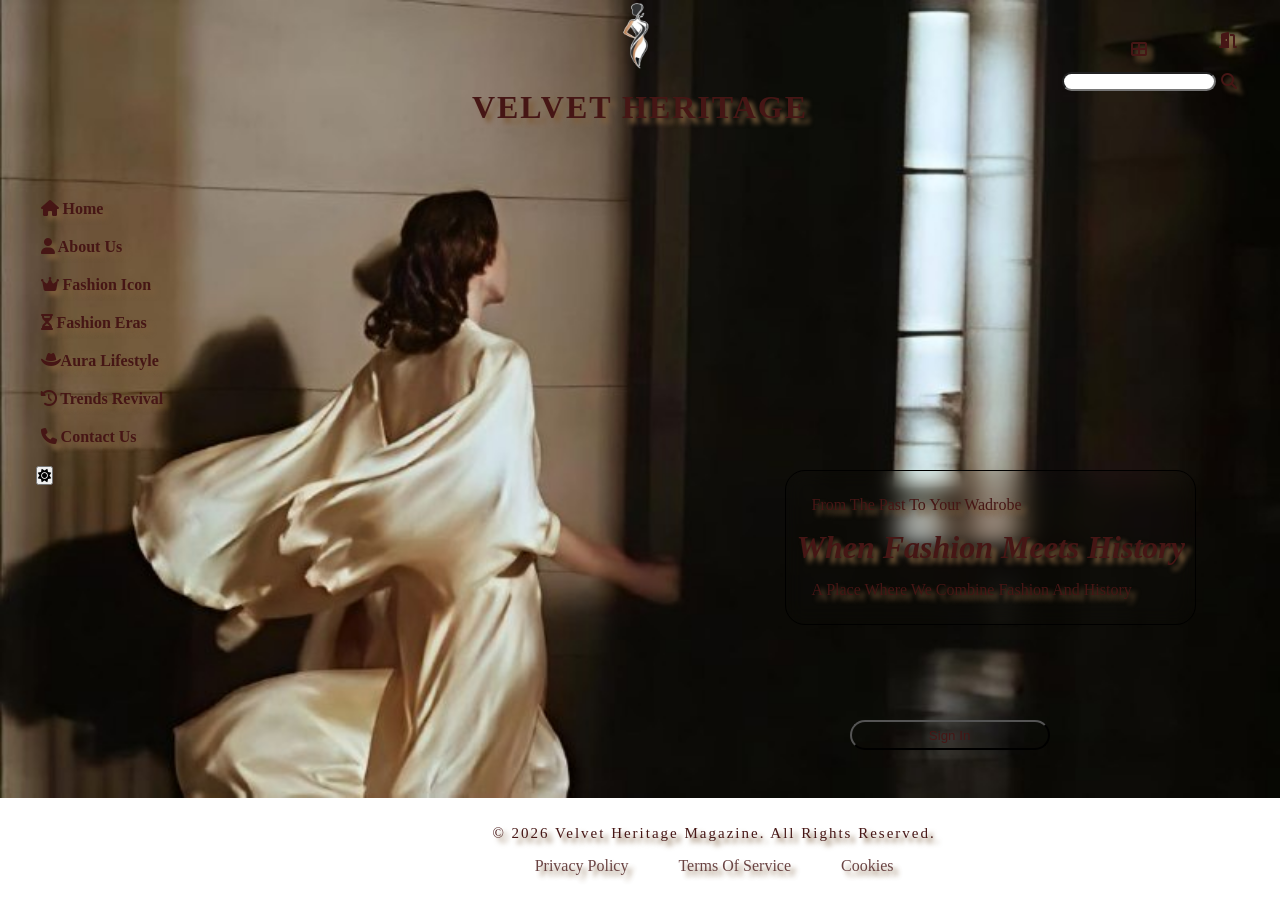
<file: velvet/velvet/home/index.html>
<!DOCTYPE html>
<html lang="en">

<head>
    <meta charset="UTF-8">
    <meta name="viewport" content="width=device-width, initial-scale=1.0">
    <title>VELVET HERITAGE</title>
    <link rel="stylesheet" href="index.css">
    <link rel="preconnect" href="https://fonts.googleapis.com">
    <link rel="preconnect" href="https://fonts.googleapis.com">
    <link rel="preconnect" href="https://fonts.gstatic.com" crossorigin>
    <link href="https://fonts.googleapis.com/css2?family=Playfair+Display:ital,wght@1,400..900&display=swap"
        rel="stylesheet">
    <link rel="stylesheet" href="https://cdnjs.cloudflare.com/ajax/libs/font-awesome/6.5.0/css/all.min.css">
</head>

<body class="dark">
    <header><img src="../ABOUT US/images/vin 2.png" width="100px" >
        <h1>VELVET HERITAGE</h1>
    </header>
        <nav >
            <ul class="ul" id="ul">
                <li><a href="../home/index.html"><i class="fa-solid fa-house"></i> Home</a></li>
                <li><a href="../ABOUT US/about us.html"><i class="fa-solid fa-user"></i> About Us</a></li>
                <li><a href="../fashionicon/fashion-icon.html"><i class="fa-solid fa-crown"></i> Fashion Icon</a></li>
                <li><a href="../fashionera/fashoin-era.html"><i class="fa-solid fa-hourglass-half"></i> Fashion Eras</a></li>
                <li><a href="../aura/auralifestyle.html"><i class="fa-solid fa-hat-cowboy"></i>Aura Lifestyle</a></li>
                <li><a href="../trend/trend-revival.html"><i class="fa-solid fa-clock-rotate-left"></i> Trends Revival</a></li>
                <li><a href="../contact/contact-us.html"><i class="fa-solid fa-phone"></i> Contact Us</a></li>
                <li> <button id="theme-switch" ><i class="fa-solid fa-sun"></i></button></li>
            </ul>
        </nav>


        <div onclick="layout()" id="layout"><i class="fa-solid fa-table-cells-large"></i></div>
        <div onclick="layout1()" id="layout1" class="mod"><i class="fa-solid fa-table-cells-large"></i></div>
   

    <div class="logout" onclick="logout()" title="log out">
        <a href="../SIGN IN/sign-in.html"><i class="fa-solid fa-door-open"></i></a>
    </div>
    <div id="mess" class="hidden">you are now logged out </div>
     <div id="s"><i class="fa-solid fa-search" id="icon"></i></div>
     <div id="sr"><input type="text" class="in" id="searchInput"></div>
     <div id="bigr"><div id="results"></div></div>

    <main>
        <p>from the past to your wadrobe</p>
        <h1 id="h1">when fashion meets history</h1>
        <p>a place where we combine fashion and history</p>
    </main>
    <button type="submit" id="bt"><a href="../SIGN IN/sign-in.html" target="_self">sign in</a></button>
    <footer>
    <div class="cpy">
       <p>&copy;  2026 Velvet Heritage Magazine. All Rights Reserved.</p> 
    </div>
    <div class="cookies">
        <ul class="foot">
            <li><a href="#"> Privacy Policy</a></li>
            <li><a href="#">Terms of Service</a></li>
            <li><a href="#">Cookies</a></li>
        </ul>
    </div>
</footer>
            <script src="../home/home.js"></script> 
     <script src="../fashionicon/theme.js"></script>
    
</body>
</html>
</file>
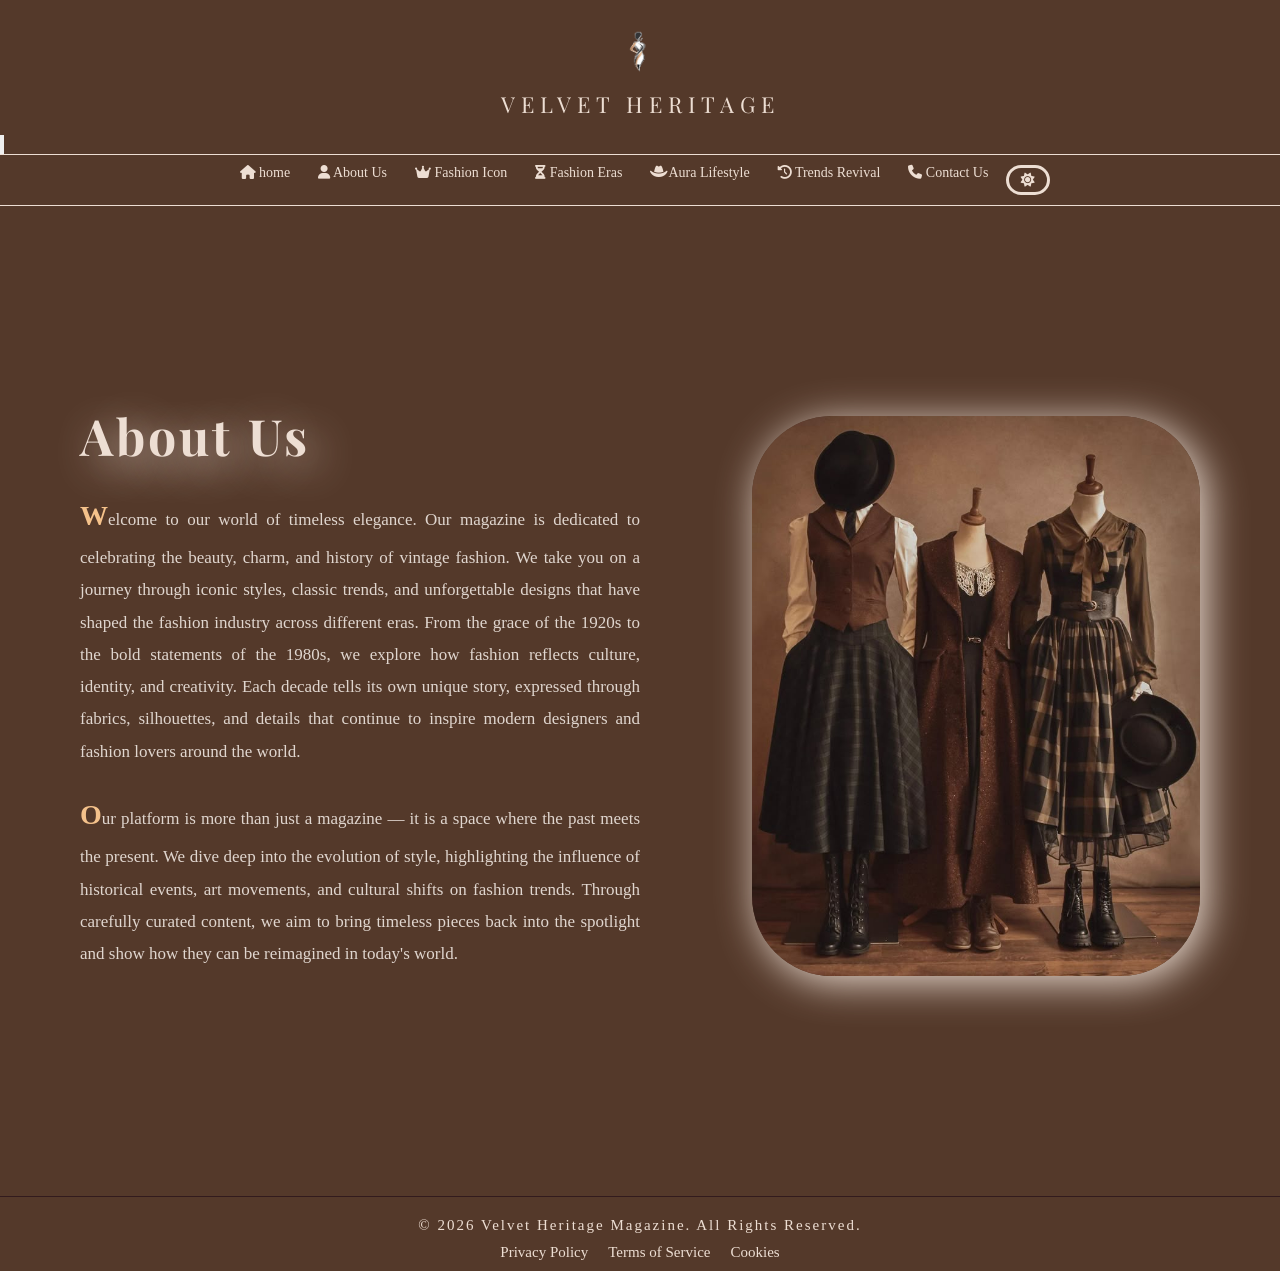
<file: velvet/velvet/ABOUT US/about us.html>
<!DOCTYPE html>
<html lang="en">
<head>
  <meta charset="UTF-8">
  <meta name="viewport" content="width=device-width, initial-scale=1.0">
  <title>VELVET HERITAGE</title>

  <link rel="preconnect" href="https://fonts.googleapis.com">
  <link rel="preconnect" href="https://fonts.gstatic.com" crossorigin>
  <link href="https://fonts.googleapis.com/css2?family=Playfair+Display:ital,wght@0,400;0,700;1,400;1,700&display=swap" rel="stylesheet">
  <link rel="stylesheet" href="https://cdnjs.cloudflare.com/ajax/libs/font-awesome/6.5.0/css/all.min.css">

  
  <link rel="stylesheet" href="about-us.css">
</head>

<body>

<div class="logo-box">

  <header>
    <img class="logo" src="images/vin 2.png" alt="Velvet Heritage Logo">
    <h1>Velvet Heritage</h1>
  </header>

  <button id="theme-toggle" class="theme-btn hidden-theme" aria-label="Toggle Theme">
    <svg viewBox="0 0 24 24" fill="none" xmlns="http://www.w3.org/2000/svg">
      <path d="M12 15C13.6569 15 15 13.6569 15 12C15 10.3431 13.6569 9 12 9C10.3431 9 9 10.3431 9 12C9 13.6569 10.3431 15 12 15Z" stroke="currentColor" stroke-width="2" stroke-linecap="round" stroke-linejoin="round"/>
      <path d="M19.4 15a1.65 1.65 0 0 0 .33 1.82l.06.06a2 2 0 0 1 0 2.83 2 2 0 0 1-2.83 0l-.06-.06a1.65 1.65 0 0 0-1.82-.33 1.65 1.65 0 0 0-1 1.51V21a2 2 0 0 1-2 2 2 2 0 0 1-2-2v-.09A1.65 1.65 0 0 0 9 19.4a1.65 1.65 0 0 0-1.82.33l-.06.06a2 2 0 0 1-2.83 0 2 2 0 0 1 0-2.83l.06-.06a1.65 1.65 0 0 0 .33-1.82 1.65 1.65 0 0 0-1.51-1H3a2 2 0 0 1-2-2 2 2 0 0 1 2-2h.09A1.65 1.65 0 0 0 4.6 9a1.65 1.65 0 0 0-.33-1.82l-.06-.06a2 2 0 0 1 0-2.83 2 2 0 0 1 2.83 0l.06.06a1.65 1.65 0 0 0 1.82.33H9a1.65 1.65 0 0 0 1-1.51V3a2 2 0 0 1 2-2 2 2 0 0 1 2 2v.09a1.65 1.65 0 0 0 1 1.51 1.65 1.65 0 0 0 1.82-.33l.06-.06a2 2 0 0 1 2.83 0 2 2 0 0 1 0 2.83l-.06.06a1.65 1.65 0 0 0-.33 1.82V9a1.65 1.65 0 0 0 1.51 1H21a2 2 0 0 1 2 2 2 2 0 0 1-2 2h-.09a1.65 1.65 0 0 0-1.51 1Z" stroke="currentColor" stroke-width="2" stroke-linecap="round" stroke-linejoin="round"/>
    </svg>
  </button>

  <nav>
    <ul class="headerul">
      <li><a href="index.html"><i class="fa-solid fa-house"></i> home</a></li>
                <li><a href="../ABOUT US/about us.html"><i class="fa-solid fa-user"></i> About Us</a></li>
                <li><a href="../fashionicon/fashion-icon.html"><i class="fa-solid fa-crown"></i> Fashion Icon</a></li>
                <li><a href="../fashionera/fashoin-era.html"><i class="fa-solid fa-hourglass-half"></i> Fashion Eras</a></li>
                <li><a href="../aura/auralifestyle.html"><i class="fa-solid fa-hat-cowboy"></i>Aura Lifestyle</a></li>
                <li><a href="../trend/trend-revival.html"><i class="fa-solid fa-clock-rotate-left"></i> Trends Revival</a></li>
                <li><a href="../contact/contact-us.html"><i class="fa-solid fa-phone"></i> Contact Us</a></li>
                <li> <button id="theme-switch" ><i class="fa-solid fa-sun"></i></button></li>
    </ul>
  </nav>

</div>

<section class="about">
  <div class="text">
    <h1>About Us</h1>

    <p class="para">
      Welcome to our world of timeless elegance. Our magazine is dedicated to celebrating the beauty, charm, and history of vintage fashion. We take you on a journey through iconic styles, classic trends, and unforgettable designs that have shaped the fashion industry across different eras. From the grace of the 1920s to the bold statements of the 1980s, we explore how fashion reflects culture, identity, and creativity. Each decade tells its own unique story, expressed through fabrics, silhouettes, and details that continue to inspire modern designers and fashion lovers around the world.
    </p>

    <p class="para">
      Our platform is more than just a magazine — it is a space where the past meets the present. We dive deep into the evolution of style, highlighting the influence of historical events, art movements, and cultural shifts on fashion trends. Through carefully curated content, we aim to bring timeless pieces back into the spotlight and show how they can be reimagined in today's world.
    </p>
  </div>

  <div class="image">
    <img src="../ABOUT US/images/vintage.jpg" alt="Vintage Fashion Display">
  </div>
</section>

<footer class="cpy">
  © 2026 Velvet Heritage Magazine. All Rights Reserved.
</footer>

<footer class="cookies">
  <ul class="foot">
    <li><a href="#">Privacy Policy</a></li>
    <li><a href="#">Terms of Service</a></li>
    <li><a href="#">Cookies</a></li>
  </ul>
</footer>


<script src="../fashionicon/theme.js"></script>

</body>
</html>
</file>
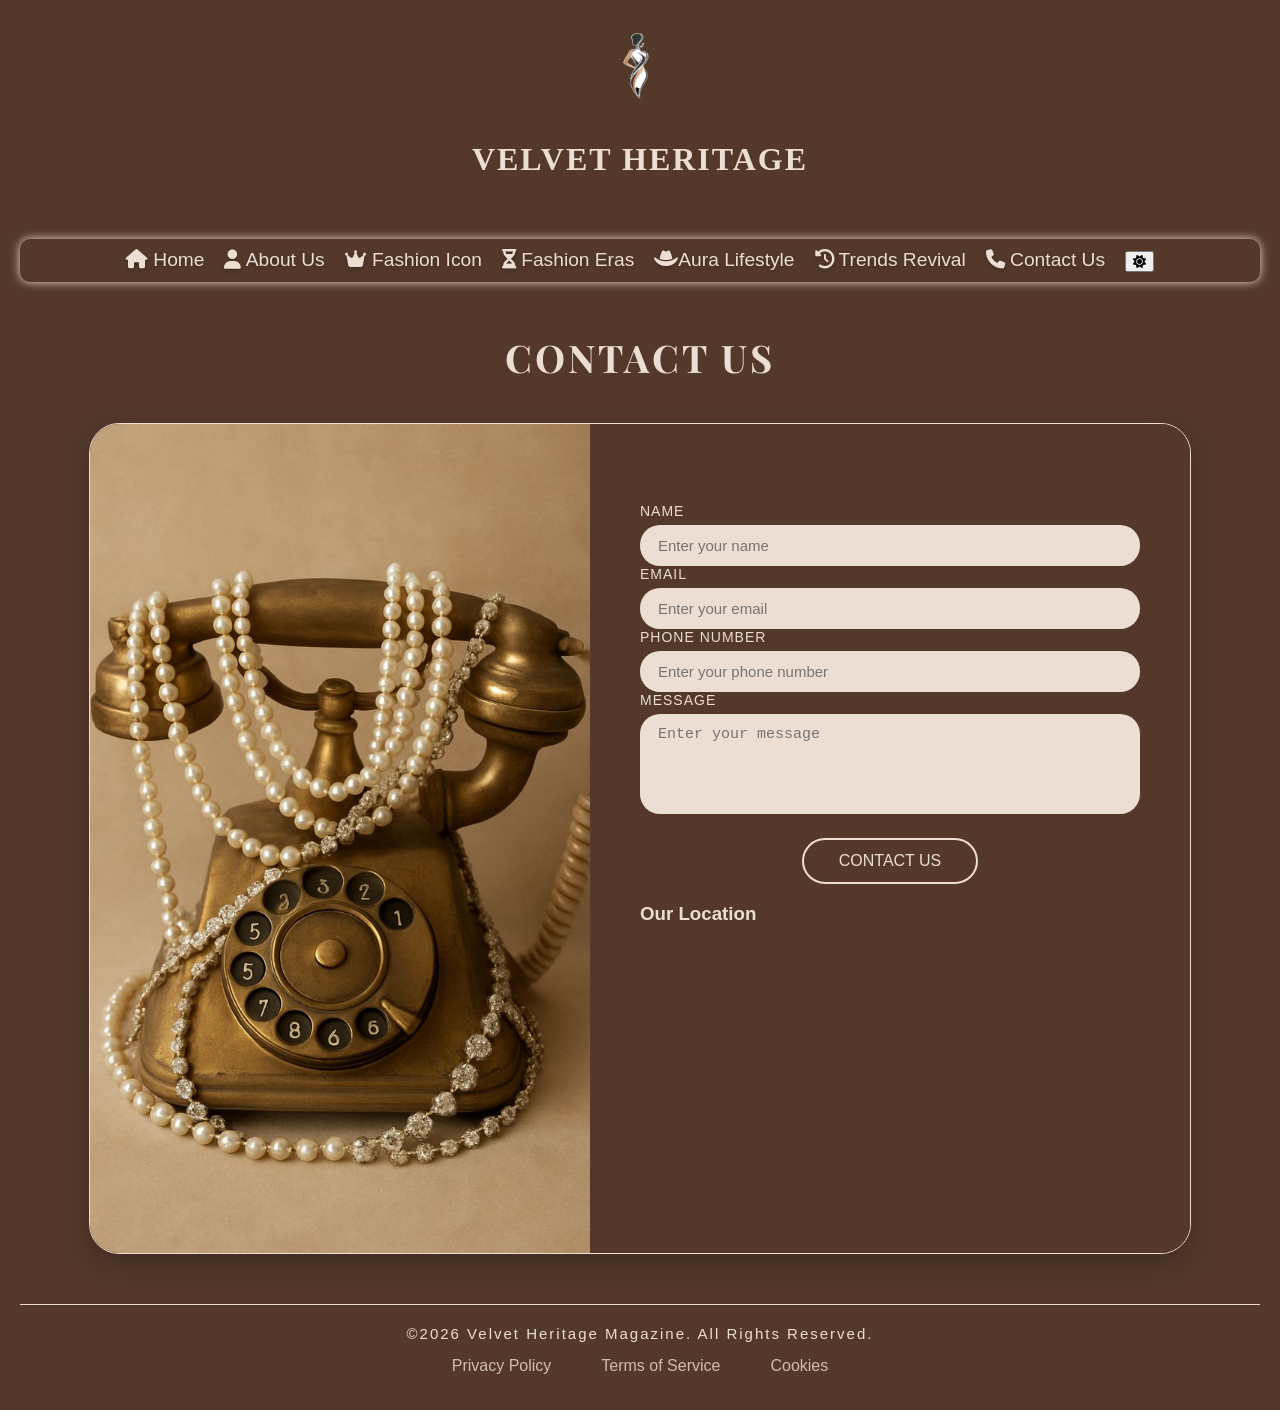
<file: velvet/velvet/contact/contact-us.html>
<!DOCTYPE html>
<html lang="en">
<head>
    <meta charset="UTF-8">
    <meta name="viewport" content="width=device-width, initial-scale=1.0">
    <title>VELVET HERITAGE</title>
    <link rel="preconnect" href="https://fonts.googleapis.com">
    <link rel="preconnect" href="https://fonts.gstatic.com" crossorigin>
    <link href="https://fonts.googleapis.com/css2?family=Playfair+Display:ital,wght@1,400..900&display=swap" rel="stylesheet">
    <link rel="stylesheet" href="https://cdnjs.cloudflare.com/ajax/libs/font-awesome/6.5.0/css/all.min.css">
    <link rel="stylesheet" href="../contact/style.css">
</head>
<body> 
    <button id="theme-toggle" class="theme-btn hidden-theme" aria-label="Toggle Theme">
        <svg viewBox="0 0 24 24" fill="none" xmlns="http://www.w3.org/2000/svg">
           <path d="M12 15C13.6569 15 15 13.6569 15 12C15 10.3431 13.6569 9 12 9C10.3431 9 9 10.3431 9 12C9 13.6569 10.3431 15 12 15Z" stroke="currentColor" stroke-width="2" stroke-linecap="round" stroke-linejoin="round"/>
           <path d="M19.4 15a1.65 1.65 0 0 0 .33 1.82l.06.06a2 2 0 0 1 0 2.83 2 2 0 0 1-2.83 0l-.06-.06a1.65 1.65 0 0 0-1.82-.33 1.65 1.65 0 0 0-1 1.51V21a2 2 0 0 1-2 2 2 2 0 0 1-2-2v-.09A1.65 1.65 0 0 0 9 19.4a1.65 1.65 0 0 0-1.82.33l-.06.06a2 2 0 0 1-2.83 0 2 2 0 0 1 0-2.83l.06-.06a1.65 1.65 0 0 0 .33-1.82 1.65 1.65 0 0 0-1.51-1H3a2 2 0 0 1-2-2 2 2 0 0 1 2-2h.09A1.65 1.65 0 0 0 4.6 9a1.65 1.65 0 0 0-.33-1.82l-.06-.06a2 2 0 0 1 0-2.83 2 2 0 0 1 2.83 0l.06.06a1.65 1.65 0 0 0 1.82.33H9a1.65 1.65 0 0 0 1-1.51V3a2 2 0 0 1 2-2 2 2 0 0 1 2 2v.09a1.65 1.65 0 0 0 1 1.51 1.65 1.65 0 0 0 1.82-.33l.06-.06a2 2 0 0 1 2.83 0 2 2 0 0 1 0 2.83l-.06.06a1.65 1.65 0 0 0-.33 1.82V9a1.65 1.65 0 0 0 1.51 1H21a2 2 0 0 1 2 2 2 2 0 0 1-2 2h-.09a1.65 1.65 0 0 0-1.51 1Z" stroke="currentColor" stroke-width="2" stroke-linecap="round" stroke-linejoin="round"/> 
        </svg>
    </button>

    <div class="logo-box">
        <header>
            <img src="../ABOUT US/images/vin 2.png" width="100px" alt="">
            <h1>VELVET HERITAGE</h1>
        </header> 

        <nav class="head">
            <ul>
                <li><a href="index.html"><i class="fa-solid fa-house"></i> Home</a></li>
                <li><a href="../ABOUT US/about us.html"><i class="fa-solid fa-user"></i> About Us</a></li>
                <li><a href="../fashionicon/fashion-icon.html"><i class="fa-solid fa-crown"></i> Fashion Icon</a></li>
                <li><a href="../fashionera/fashoin-era.html"><i class="fa-solid fa-hourglass-half"></i> Fashion Eras</a></li>
                <li><a href="../aura/auralifestyle.html"><i class="fa-solid fa-hat-cowboy"></i>Aura Lifestyle</a></li>
                <li><a href="../trend/trend-revival.html"><i class="fa-solid fa-clock-rotate-left"></i> Trends Revival</a></li>
                <li><a href="../contact/contact-us.html"><i class="fa-solid fa-phone"></i> Contact Us</a></li>
                <li> <button id="theme-switch" ><i class="fa-solid fa-sun"></i></button></li>
            </ul>
        </nav>

    </div>

    <main>
        <h1 class="contact-title">Contact Us</h1>
        <div class="contact-container">
            <div class="contact-image"> 
                <img src="../contact/phone2.jpg" alt="phone">
            </div> 
            <div class="contact-form">
                <form class="form-section">
                  <div id="msg"style="text-align:center; margin-bottom:15px; font-weight:bold; font-size:16px; min-height:24px;"></div>
                    <div>
                        <label for="name">Name</label>
                        <input type="text" id="name" name="Name" placeholder="Enter your name"                
                    </div>
                    <div>
                        <label for="email">Email</label>
                        <input type="email" id="email" name="Email" placeholder="Enter your email">
                    </div>
                    <div>
                        <label for="phone">Phone Number</label>
                        <input type="text" id="phone" name="Phone" placeholder="Enter your phone number">
                    </div>
                    <div>
                        <label for="message">Message</label>
                        <textarea id="message" name="message" rows="10" cols="50" placeholder="Enter your message"></textarea>
                    </div>
                    <div class="submit-btn-container">
                        <button type="button" onclick="validateContact(event)">Contact Us</button>
                    </div>
                </form>
                <div class="map">
                    <h3>Our Location</h3>
                    
                    <iframe src="https://www.google.com/maps/embed?pb=!1m18!1m12!1m3!1d167997.47285694882!2d2.511842728033717!3d48.85896335340407!2m3!1f0!2f0!3f0!3m2!1i1024!2i768!4f13.1!3m3!1m2!1s0x47e66e1f06e2b70f%3A0x40b82c3688c9460!2z2KjYp9ix2YrYs9iMINmB2LHZhtiz2Kc!5e0!3m2!1sar!2seg!4v1777988849448!5m2!1sar!2seg" width="450" height="250" style="border:0;" allowfullscreen="" loading="lazy" referrerpolicy="no-referrer-when-downgrade"></iframe>
                </div>
            </div>
        </div>
    </main>

    <footer class="cpy">
        &copy;2026 Velvet Heritage Magazine. All Rights Reserved.
    </footer> 

    <footer class="cookies">
        <ul class="foot">
            <li><a href="#">Privacy Policy</a></li>
            <li><a href="#">Terms of Service</a></li>
            <li><a href="#">Cookies</a></li>
        </ul>
    </footer> 

    <script src="script.js"></script>
    <script src="../fashionicon/theme.js"></script>
</body>
</html>
</file>
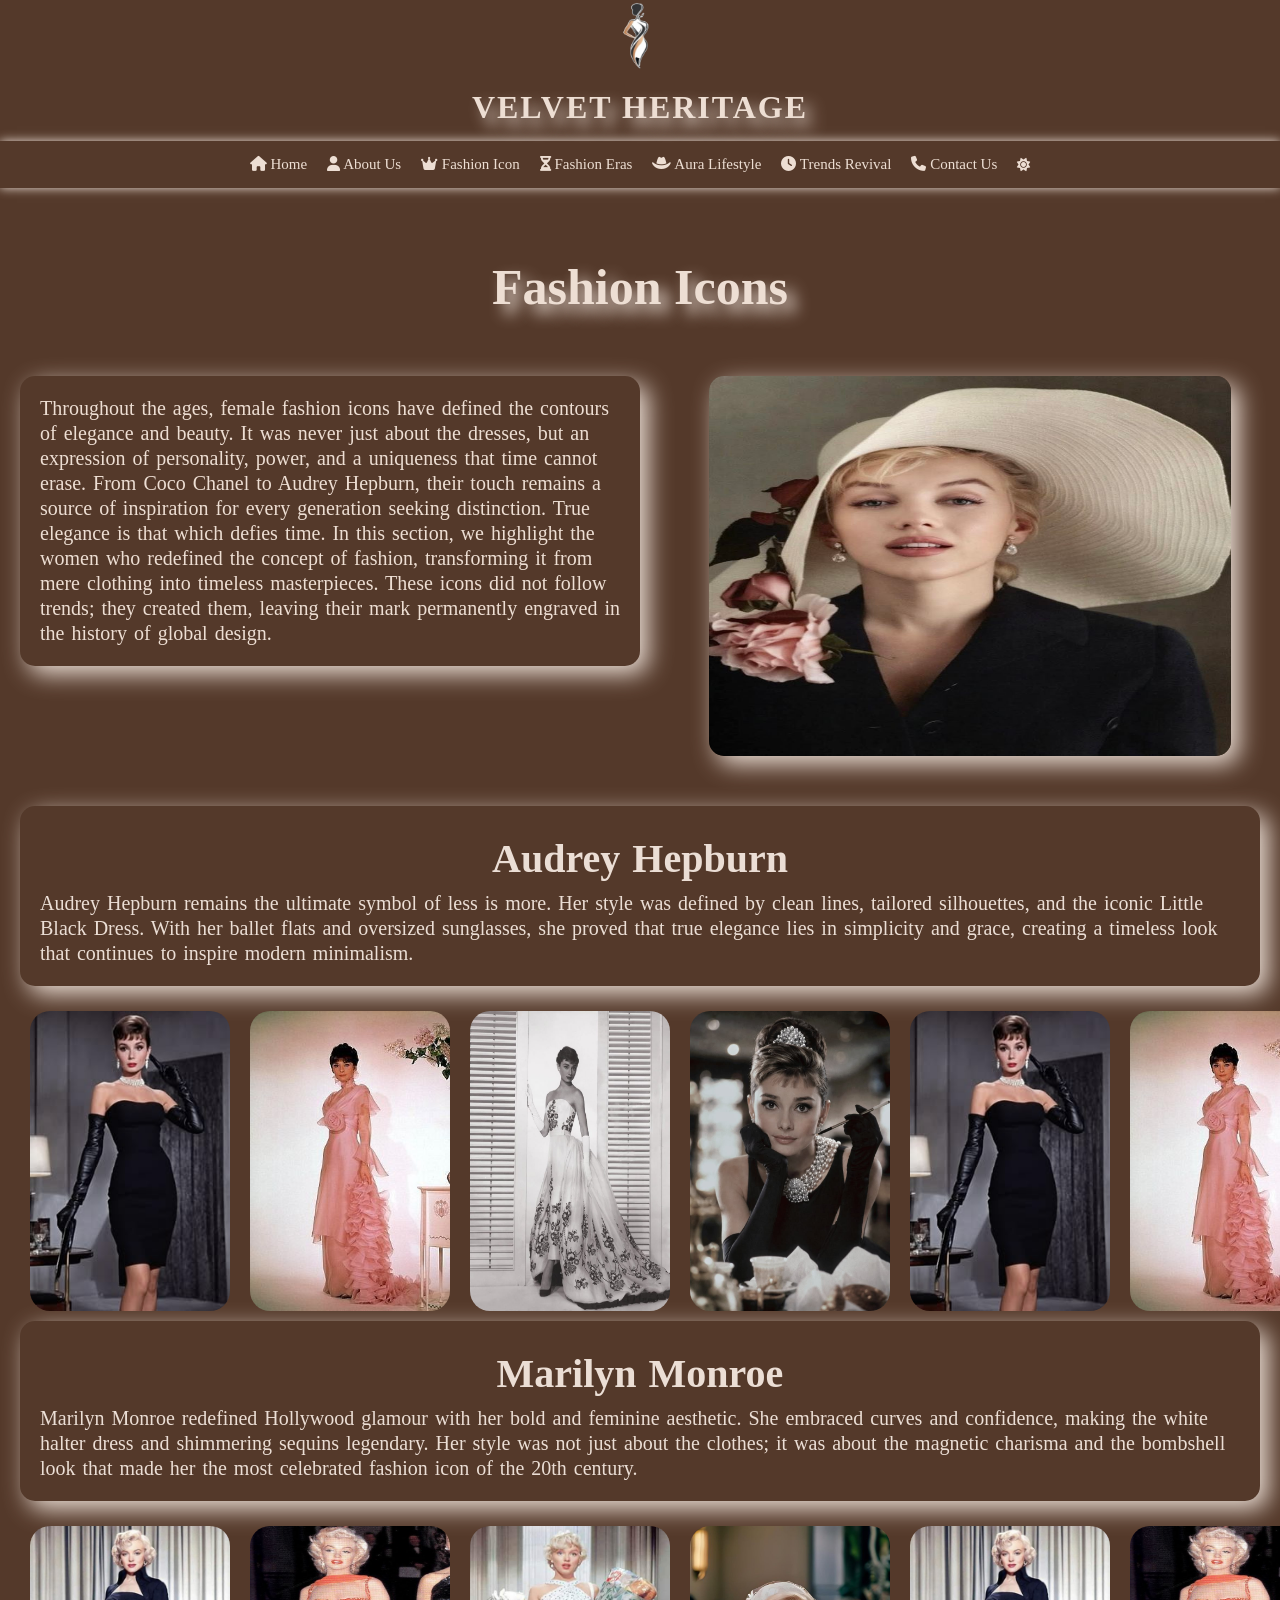
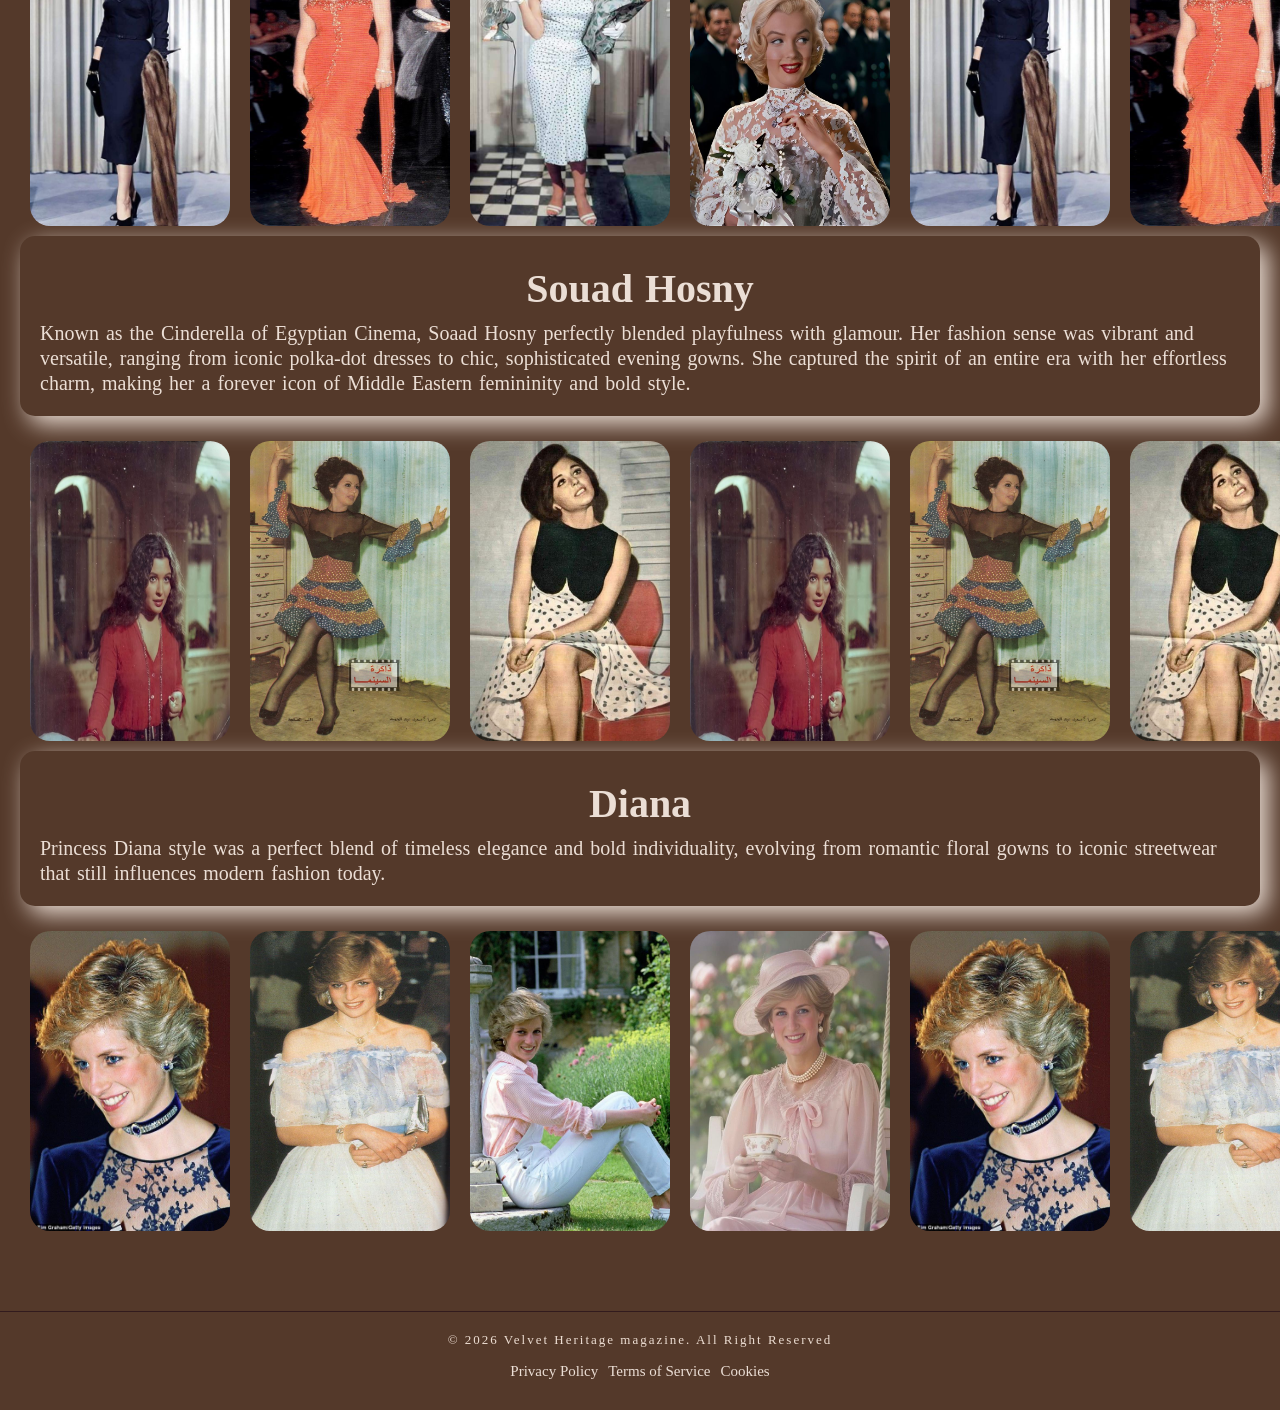
<file: velvet/velvet/fashionicon/fashion-icon.html>
<!DOCTYPE html>
<html lang="en">
<head>
    <meta charset="UTF-8">
    <meta name="viewport" content="width=device-width, initial-scale=1.0">
    <title>VELVET HERITAGE</title>
  
    <link rel="stylesheet" href="../fashionicon/fashion-icon.css">
    <link rel="preconnect" href="https://fonts.googleapis.com">
    <link rel="preconnect" href="https://fonts.googleapis.com">
<link rel="preconnect" href="https://fonts.gstatic.com" crossorigin>
<link href="https://fonts.googleapis.com/css2?family=Playfair+Display:ital,wght@1,400..900&display=swap" rel="stylesheet">
<link rel="stylesheet" href="http://cdnjs.cloudflare.com/ajax/libs/font-awesome/6.5.0/css/all.min.css">
</head>
<body class="light">
    <header>
        <img src="../ABOUT US/images/vin 2.png" width="100px" alt="">
        <h1>
            VELVET HERITAGE
        </h1>
    </header>
        <nav>
            <ul class="headerul">
                <li><a href="index.html"><i class="fa-solid fa-house"></i> Home</a></li>
                <li><a href="../ABOUT US/about us.html"><i class="fa-solid fa-user"></i> About Us</a></li>
                <li><a href="../fashionicon/fashion-icon.html"><i class="fa-solid fa-crown"></i> Fashion Icon</a></li>
                <li><a href="../fashionera/fashoin-era.html"><i class="fa-solid fa-hourglass-half"></i> Fashion Eras</a></li>
                <li><a href="../aura/auralifestyle.html""><i class="fa-solid fa-hat-cowboy"></i> Aura Lifestyle </a></li>
                <li><a href="../trend/trend-revival.html"><i class="fa-solid fa-clock"></i> Trends Revival</a></li>
                <li><a href="../contact/contact-us.html"><i class="fa-solid fa-phone"></i> Contact Us</a></li>
                <li> <button id="theme-switch" ><i class="fa-solid fa-sun"></i></button></li>
            </ul> 
        </nav>
        <h2  >Fashion Icons</h2>
        <div class="intro">
            <div class="text">
                <p>
                    Throughout the ages, female fashion icons have defined the contours of elegance and beauty. It was never just about the dresses, but an expression of personality, power, and a uniqueness that time cannot erase. From Coco Chanel to Audrey Hepburn, their touch remains a source of inspiration for every generation seeking distinction.
                    True elegance is that which defies time. In this section, we highlight the women who redefined the concept of fashion, transforming it from mere clothing into timeless masterpieces. These icons did not follow trends; they created them, leaving their mark permanently engraved in the history of global design.
                </p></div>
            <div class="img">
                <img src="../fashionicon/images/2-7.png" alt="an image for Marilyn">
            </div>
        </div>
    
    
    

    <div class="carousel">
        <div class="container">
        </div>
</div>
<footer >
    <div class="cpy">
        <p>&copy; 2026 Velvet Heritage magazine. All Right Reserved </p>
    </div>
    <div class="cookies">
        <ul class="foot">
            <li><a href ="#">Privacy Policy</a></li>
            <li><a href ="#">Terms of Service</a></li>
            <li><a href ="#">Cookies</a></li>
        </ul>
    </div>
</footer>
    <script src="data.js"></script>
    <script src="function.js"></script>
    <script src="theme.js"></script>
   
    <script >
        for(let i = 0; i< slide.length ;i++){
    let carouselEle = document.querySelector(".carousel");
    console.log(slide[i]);

    console.log( showimage(slide[i].images));


    carouselEle.innerHTML += `
    <div class="container">
<section>
    <div class="text">
    <h3>${slide[i].name}</h3>
        <p>${slide[i].text}</p>
        </div>
</section>
    <div class="slide">
    <div class="slider">
    ${showimage(slide[i].images)}
    </div>
    <div aria-hidden="" class="slider">
    ${showimage(slide[i].images)}

    </div>
    </div>
    </div>`;
};
    </script>
</body>

</html>
</file>
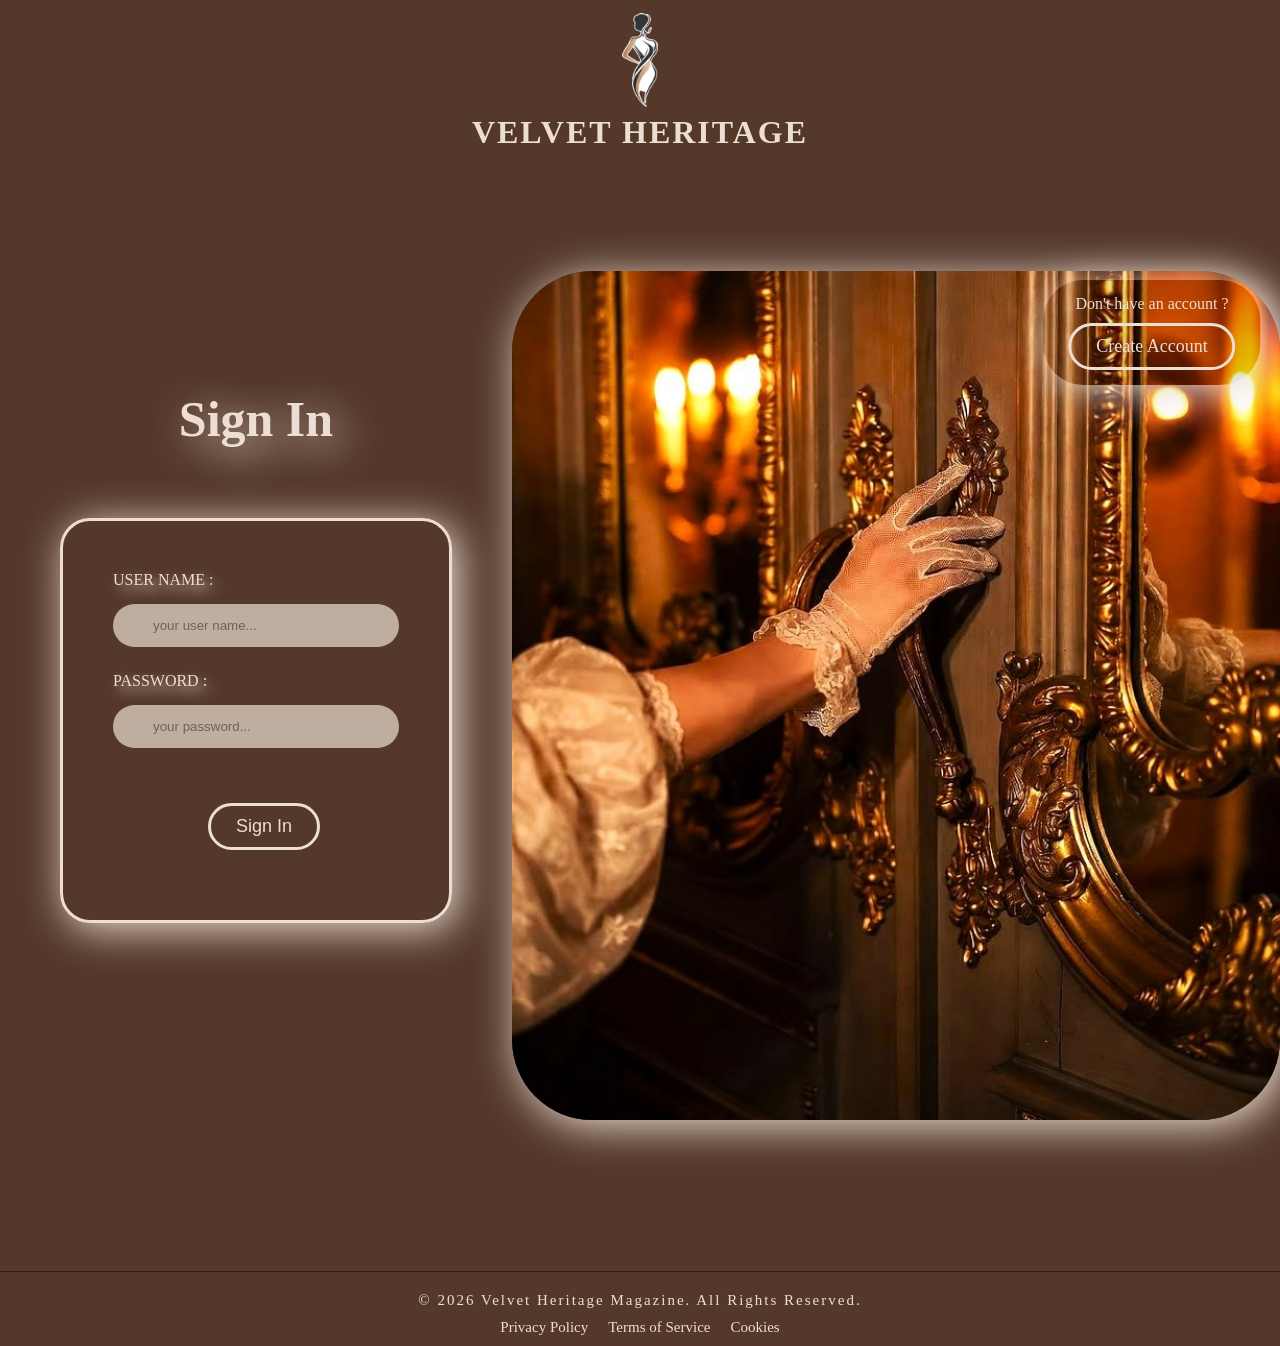
<file: velvet/velvet/SIGN IN/sign-in.html>
<!DOCTYPE html>
<html lang="en">
    <head>
        <title>Sign In | VELVET HERITAGE </title>
        <meta name="viewport" content="width=device-width, initial-scale=1.0">
        <meta charset="UTF-8">
        <link rel="stylesheet" href="../SIGN IN/style.css">
        <link rel="preconnect" href="https://fonts.googleapis.com">
        <link rel="preconnect" href="https://fonts.googleapis.com">
        <link rel="preconnect" href="https://fonts.gstatic.com" crossorigin>
        <link href="https://fonts.googleapis.com/css2?family=Playfair+Display:ital,wght@1,400..900&display=swap" rel="stylesheet">
        <link rel="stylesheet" href="http://cdnjs.cloudflare.com/ajax/libs/font-awesome/6.5.0/css/all.min.css">
    </head>
    <body>

        <div class="logo-box">
    <header>
       
        <img class="logo" src="../SIGN IN/images/LOGO.奡༲렘䭪뤹̀蠀킐༩翹" width="100px" alt="">
        <h1> VELVET HERITAGE</h1>
    </header> 
    </div>
        <main>
            <div class="left">
                    <h1 class="title">Sign In</h1>

            <section class="form-section">
                <form onsubmit="signIn(event)">
                    <div class="form-container">

                        <div>
                            <label>USER NAME :</label>
                            <input id="userName" type="text" placeholder="your user name...">
                        </div>

                        <div>
                            <label>PASSWORD :</label>
                            <input id="password" type="password" placeholder="your password...">
                        </div>

                    </div>

                    <button type="submit">Sign In</button>
                    <p id="msg"></p>

                </form>
            </section>
            
            </div>

            <div>
                <img class="image" src="../SIGN IN/images/image.jpeg" alt="not found">
                <div class="container">
                <div class="overlay">
                    <p>Don't have an account ?</p>
                    <a href="../SIGN IN/create.html">Create Account</a>
            </div>
        </div>
            
        </main>

        <footer>
            <div class="cpy">
                &copy; 2026 Velvet Heritage Magazine. All Rights Reserved.
            </div>
            <div class="cookies">
            <nav>
                <ul class="foot">
                <li><a href="#"> Privacy Policy</a></li>
                <li><a href="#">Terms of Service</a></li>
                <li><a href="#">Cookies</a></li>
                </ul>
            </nav>
            </div>
        </footer>
        
    </body>
    <script src="../fashionicon/theme.js"></script>
    <script src="signin.js"></script>

</html>
</file>
<file: velvet/velvet/home/index.css>
*{
    margin: 0px;
    padding: 0px;
    text-transform: capitalize;
    
}
body{
    transition: .3s;
        background-image: url("../home/homeimg/fash5.jpg");
    color: #461615;
    text-shadow: 5px 5px 5px #7d5e3c;
    background-repeat: no-repeat;
    background-size: cover ;
   
}
.light{
    background-image: url("../home/homeimg/fash6.jpg");
    background-repeat: no-repeat;
    background-size: cover;
    color: #edded3;
    background-attachment:fixed ;
    text-shadow: 5px 5px 5px #402615;
}
#themetoggle {
    color: inherit;
    background-color: transparent;
}
.light{
    background-image: url("../home/homeimg/fash6.jpg");
    color: #461615;
    text-shadow: 5px 5px 5px #7d5e3c;
    background-size: cover;
}
.nav{
    background-color: #321b1d;
}
.mod{
    display: none;
}

header{
    text-align: center;
    padding: px;
    font-family: playfair ;
    text-transform:uppercase;
    transition: 1s;
    width: fit-content;
    margin: auto;
    letter-spacing: 2px;

}
header:hover{
    rotate:y 360deg;
}
.ul1{
    display: flex;
    flex-direction: column;
    animation: nav 1s forwards;
    width: fit-content;
    margin-top: 40px;
    position: absolute;
    left: 2%;
}.ul{
    display: flex;
    flex-direction: row;
    position: absolute;
    top: 20px;
    left: 15%;
    animation: nav 1s forwards;
    width: fit-content;
    float: inline-start;
} 
.ul1 li{ 
   list-style: none; 
   padding: 10px;
}
.ul1 li a{
    text-decoration: none;
    transition: .5s;
    color: inherit;
    padding: 5px;
    font-weight: bold;
}
.ul1:hover li a{
    opacity: .5;
}
.ul1 li a:hover{
    background-color:#927355;
    border-radius: 20px;
    opacity: 1;
    color: white;
    scale: 1.2;
    box-shadow: 3px 3px 5px 1px #5d4733;
}
.ul{
    display: flex;
    flex-direction: row;
    position: absolute;
    top: 20px;
    left: 15%;
    animation: nav 1s forwards;
    width: fit-content;
    float: inline-start;
} 
.ul li{ 
   list-style: none; 
   padding: 10px;
}
.ul li a{
    text-decoration: none;
    transition: .5s;
    color: inherit;
    padding: 5px;
    font-weight: bold;
}
.ul:hover li a{
    opacity: .5;
}
.ul li a:hover{
    background-color:#927355;
    border-radius: 20px;
    opacity: 1;
    color: white;
    scale: 1.2;
    box-shadow: 3px 3px 5px 1px #5d4733;
}
.logout{
    position: absolute;
    top: 3%;
    right: 3%;
    transition: .6s;
    padding: 5px;
}
.logout a{
    color: inherit;
}
.logout:hover{
    background-color:#927355;
    border-radius: 20px;
    scale: 1.2;
}
#mess{
    color: white;
}
#mode{
    position: absolute;
    right:5% ;
    top: 3%;
    transition: .5s;
    padding: 5px;
    background-color: transparent;
}
#mode:hover{
    background-color:#927355;
    border-radius: 20px;
    scale: 1.2;
}

.hidden{
    opacity: 0;
    visibility: hidden;
}
.show{
    opacity: 1;
    visibility: visible;
    position: absolute;
    left: 45%;
    animation:log 1s forwards ;
    font-family: Georgia, 'Times New Roman', Times, serif;
    background-color: #461615;
    border-radius: 20px;
    padding: 5px;
}
@keyframes log {
    from{
        top: -10px;
    }
    to{
        top: 10%;
    } 
}
@keyframes nav {
    from
    {top:-100px;
    opacity: 0;}
    to{top:150px;
    opacity: 1;}
}
#s{
    position: absolute;
    right: 3%;
    top: 7.5%;
    transition: 1s;
    padding: 5px;
    border-radius: 20px;
}
#sr input{
    border-radius: 20px;
    transition: 1s;
    animation: input 1s forwards;
    width: 0px;
    opacity: 0;
}
@keyframes input {
    from{
        width: 0px;
        opacity: 0;
    }
    to{
        opacity: 1;
        width: 150px;
    }
}
#sr input:hover{
    scale: 1.05;
}
#sr{
    position: absolute;
    right: 5%;
    top: 8%;
}
#layout{
    position:absolute;
    top: 3%;
    right: 10%;
    padding: 5px;
    transition: .5s;
}
#layout:hover{
    background-color:#927355;
    border-radius: 20px;
    scale: 1.2;
    
}
#layout1{
    position:absolute;
    top: 4%;
    right: 10%;
    padding: 5px;
    transition: .5s;
}
#layout1:hover{
    background-color:#927355;
    border-radius: 20px;
    scale: 1.2;
    
}
.result{
    cursor: pointer;
    padding: 5px;
    margin: 5px;
    border: 1px solid black;
    border-radius: 20px;
    width: 145px;
    transition: .5s;
}
#bigr{
    position: absolute;
    top: 11%;
    right: 4.5%;
}
.result:hover{
    scale: 1.1;
}
.result:hover{
    background-color:#927355 ;
}
main{
    position: absolute;
    top: 50%;
    right: 5%;
    transition: .5s;
    backdrop-filter: blur(10px);
    border: 1px solid black;
    border-radius: 20px;
    padding: 10px;
    margin: 20px;
    animation: main 1s forwards;
    color:inherit;
}
@keyframes main {
    from{
        right: -10px;
        opacity: 0;
    }
    to{
        right: 5%;
        opacity: 1;
    }
}
main:hover{
    scale: 1.08;
}
p{
    margin: 15px;
    font-family:Georgia, 'Times New Roman', Times, serif ;
    color:inherit;
}
#h1{
    font-family:playfair;
    font-style: italic;
    transition: .5s;
    color:inherit;
}
#bt{
    position: absolute;
    top: 80%;
    right: 18%;
    width: 200px;
    border-radius: 20px;
    height: 30px;
    transition: .5s;
    animation: bt 1s forwards;
    background-color: transparent;
    color: inherit;
}
@keyframes bt {
    from{
        top: 75%;
        opacity: 0;
    }
    to{
        top: 80%;
        opacity: 1;
    }  
}
#bt a{
    text-decoration: none;
    color: inherit;
}
#bt:hover{
    background-color:#927355;
    scale: 1.2;
    border: 1px solid black;
    color: white;
}
footer{
    position: absolute;
    bottom: 10%;
    left: 37.3%;
    transition: .4s;
    animation: foot 1s forwards;
}
@keyframes foot {
    from{
        opacity: 0;
        bottom:-10px;
    }
    to{
        opacity: 1;
        bottom: 10px;
    }
    
}
.cpy {
    text-align: center;
    margin-top: 50px;
    padding-top: 20px;
    border-top: 1px solid var(--border-color); 
    font-size: 15px;
    letter-spacing: 2px;
    color: var(--text-color) !important;
    transition: color 0.3s ease, border-color 0.3s ease;
}

.cookies { 
    text-align: center;
    font-size: 15px;
    opacity: 0.8;
    transition: color 0.3s ease;
}
.cookies a, 
.cpy a, 
.foot li a {
    color: var(--text-color) !important; 
    text-decoration: none !important;
    font-size:16px;
    padding: 6px 15px;
    border-radius:20px;
    transition: all 0.3s ease;
}

.cookies a:hover, 
.cpy a:hover, 
.foot li a:hover {
    background-color: #321b1d !important;
    color: #edded3 !important; 
    opacity: 1 !important;

}

.foot {
    display: flex;
    flex-direction: row;
    justify-content: center;
    list-style: none;
    padding: 0;
    margin: 15px 0;
    gap:20px;
}

.foot li {
    display: inline-block;
}
</file>
<file: velvet/velvet/ABOUT US/about-us.css>
/* ── CSS Variables: Dark Theme (default) ── */
:root {
    --bg-color:      #54392a;
    --text-color:    #edded3;
    --shadow:        #edded3;
    --border-color:  #edded3;
    --nav-hover-bg:  #edded3;
    --nav-hover-txt: #321b1d;
    --footer-border: #321b1d;
    --text-accent:   #f5c28b;
    --text-muted:    #e0d6cf;
}

 /* ── Light Theme ── */
[data-theme="light"],
body.light {
    --bg-color:      #edded3;
    --text-color:    #54392a;
    --shadow:        #54392a;
    --border-color:  #54392a;
    --nav-hover-bg:  #54392a;
    --nav-hover-txt: #edded3;
    --footer-border: #c9a98a;
    --text-accent:   #b05e10;
    --text-muted:    #5c3d28;
} 

* {
    box-sizing: border-box;
    margin: 0;
    padding: 0;
}

body {
    font-family: Georgia, serif;
    background-color: var(--bg-color);
    color: var(--text-color);
    transition: background-color 0.4s ease, color 0.4s ease;
}


header {
    text-align: center;
    padding: 30px 10px 16px;
    font-family: 'Playfair Display', serif;
    transition: 1s;
    width: fit-content;
    margin: auto;
    text-transform: uppercase;
    letter-spacing: 2px;
    display: flex;
    flex-direction: column;
    align-items: center;
    gap: 8px;
    perspective: 600px;
    animation: fadeDown 1s ease;
}

.logo {
    width: 60px;
    transition: transform 0.8s ease;
}

.logo:hover {
    transform: rotateY(360deg);
}

header h1 {
    font-size: 22px;
    font-weight: 400;
    letter-spacing: 6px;
    color: var(--text-color);
    transition: transform 0.8s ease, letter-spacing 0.4s ease, color 0.4s ease;
}

header h1:hover {
    transform: rotateY(360deg);
    letter-spacing: 8px;
}

/* ── Nav ── */
.headerul {
    display: flex;
    flex-direction: row;
    justify-content: center;
    flex-wrap: wrap;
    list-style: none;
    margin: 0 0 40px;
    padding: 4px 0;
    font-size: 14px;
    border-top: 1px solid var(--border-color);
    border-bottom: 1px solid var(--border-color);
    transition: border-color 0.4s ease;
    animation: fadeUp 1s ease;
}

.headerul li {
    list-style: none;
    padding: 6px 4px;
}

.headerul li a {
    text-decoration: none;
    color: var(--text-color);
    padding: 6px 10px;
    white-space: nowrap;
    transition: 0.3s ease;
}

.headerul:hover li a {
    opacity: 0.5;
}

.headerul li a:hover {
    background-color: var(--nav-hover-bg);
    color: var(--nav-hover-txt);
    border-radius: 20px;
    opacity: 1;
}

/* ── Theme Switch Button (inside nav) ── */
#theme-switch {
    cursor: pointer;
    background: transparent;
    border: 3px solid var(--border-color);
    border-radius: 30px;
    padding: 4px 12px;
    font-size: 14px;
    color: var(--text-color);
    transition: 0.3s ease;
    margin: 0;
}

#theme-switch:hover {
    font-size: 16px;
    font-weight: bold;
    box-shadow: 9px 9px 40px var(--shadow);
}

.fa-solid {
    background-color: transparent;
    color: var(--text-color);
}

/* ── About Section ── */
.about {
    display: flex;
    justify-content: space-between;
    align-items: center;
    padding: 80px;
    min-height: 100vh;
    gap: 40px;
}

.text {
    width: 50%;
    animation: fadeLeft 1.5s ease;
}

.text h1 {
    font-size: 50px;
    font-weight: bold;
    margin-bottom: 20px;
    font-family: 'Playfair Display', serif;
    letter-spacing: 3px;
    color: var(--text-color);
    text-shadow: 9px 9px 40px var(--shadow);
}

.para {
    font-size: 17px;
    line-height: 1.9;
    color: var(--text-muted);
    margin-bottom: 20px;
    text-align: justify;
    transition: color 0.4s ease;
}

.para::first-letter {
    font-size: 28px;
    font-weight: bold;
    color: var(--text-accent);
}

.image {
    width: 40%;
    animation: fadeRight 1.5s ease;
}

.image img {
    width: 100%;
    border-radius: 80px;
    box-shadow: 6px 6px 40px var(--shadow);
    transition: 0.4s;
    display: block;
}

.image img:hover {
    transform: scale(1.05);
}

/* ── Footer ── */
.cpy {
    text-align: center;
    margin-top: 50px;
    padding-top: 20px;
    border-top: 1px solid var(--footer-border);
    font-size: 15px;
    letter-spacing: 2px;
    color: var(--text-color);
    transition: color 0.4s ease, border-color 0.4s ease;
}

.cookies {
    text-align: center;
    font-size: 15px;
    color: var(--text-color);
    transition: color 0.4s ease;
}

.foot {
    display: flex;
    flex-direction: row;
    justify-content: center;
    gap: 20px;
    list-style: none;
    margin: 10px;
}

.foot li a {
    color: var(--text-color);
    text-decoration: none;
    transition: 0.3s;
}

.foot:hover li a {
    opacity: 0.5;
}

.foot li a:hover {
    background-color: #321b1d;
    padding: 10px;
    border-radius: 20px;
    opacity: 1;
    color: white;
}

/* ── Animations ── */
@keyframes fadeDown {
    from { opacity: 0; transform: translateY(-40px); }
    to   { opacity: 1; transform: translateY(0); }
}

@keyframes fadeUp {
    from { opacity: 0; transform: translateY(40px); }
    to   { opacity: 1; transform: translateY(0); }
}

@keyframes fadeLeft {
    from { opacity: 0; transform: translateX(-50px); }
    to   { opacity: 1; transform: translateX(0); }
}

@keyframes fadeRight {
    from { opacity: 0; transform: translateX(50px); }
    to   { opacity: 1; transform: translateX(0); }
}

/* ── Responsive ── */
@media (max-width: 768px) {
    .about {
        flex-direction: column;
        padding: 40px 20px;
    }
    .text, .image {
        width: 100%;
    }
    .headerul {
        font-size: 12px;
    }
}
</file>
<file: velvet/velvet/contact/style.css>
:root {
    --bg-page: #54392a;
    --bg-container: #54392a;
    --text-color: #edded3;
    --input-bg: #edded3;
    --input-text: #54392a;
    --border-color: #edded3;
    --shadow: rgba(0, 0, 0, 0.25);
}

[data-theme="light"],
body.light {
    --bg-page: #edded3;
    --bg-container: #edded3;
    --text-color: #54392a;
    --input-bg: #54392a;
    --input-text: #edded3;
    --border-color: #54392a;
    --shadow: rgba(0, 0, 0, 0.1);
}

body {
    background-color: var(--bg-container);
    color:var(--text-color);
    font-family: Arial, sans-serif;
    margin: 0;
    padding: 20px;
    box-sizing: border-box;
    transition: background-color 0.4s ease, color 0.4s ease;
}

.logo-box {
    border-radius: 10px;
}

header {
    text-align: center;
    padding: 10px;
    font-family: playfair;
    font-style: 'Instrument Serif', serif; 
    transition: 1s;
    width: fit-content;
    margin: auto;
    text-transform: uppercase;
    letter-spacing: 2px;
    margin-bottom: 30px;
    color: var(--text-color);
}

header:hover {
    rotate: y 360deg;
}

.head ul {
    display: flex;
    flex-direction: row;
    justify-content: center;
    margin-bottom: 50px;
    font-size: larger;
    box-shadow: 0px 0px 10px var(--border-color);
    background-color: transparent;
    border-radius: 10px;
    padding: 0;
}

.head ul li { 
    list-style: none; 
    padding: 10px;
}

.head ul li a {
    text-decoration: none;
    transition: .5s;
    color: var(--text-color);
    text-shadow:0px 2px 4px var(--shadow);
}

.head ul:hover li a {
    opacity: .5;
}

.head ul li a:hover {
    background-color: var(--text-color);
    padding: 10px;
    border-radius: 20px;
    opacity: 1;
    color: var(--bg-container);
}

.contact-container {
    display: flex;
    max-width: 1100px;
    margin: 40px auto;
    background-color: var(--bg-container); 
    border-radius: 30px;
    overflow: hidden;
    box-shadow: 0 10px 30px var(--shadow);
    min-height: 550px; 
    border: 1px solid var(--border-color);
    transition: background-color 0.3s ease;
}

.contact-image {
    flex: 1;
    background-color: var(--text-color);
    display: flex;
    justify-content: center;
    align-items: center;
    overflow: hidden;
}

.contact-image img {
    width: 100%;
    height: 100%;
    object-fit: cover; 
    display: block;
}
.contact-title{
    text-align:center;
    font-family:'playfair display', serif;
    color:var(--text-color);
    font-size:38px;
    text-transform: uppercase;
    letter-spacing:3px;
    margin-top:20px;
    margin-bottom:20px;
    transition: color 0.3s ease, transform 0.3s ease;
}
.contact-title:hover{
     transform: scale(1.05);
}
.contact-form {
    flex: 1;
    padding: 40px 50px;
    background-color: var(--bg-container); 
    display: flex;
    flex-direction: column;
    justify-content: center;
    transition: background-color 0.3s ease;
}

.form-section {
    display: flex;
    flex-direction: column;
    width: 100%;
}

.form-section > div {
    width: 100%;
    display: flex;
    flex-direction: column;
    margin-bottom: 15px; 
}

label {
    color: var(--text-color);
    font-size: 14px;
    text-transform: uppercase;
    margin-bottom: 6px;
    display: block;
    letter-spacing: 1px;
    transition: color 0.3s ease;
}

input[type="text"],
input[type="email"],
textarea {
    width: 100% !important;
    max-width: 100%;
    padding: 12px 18px;
    border: none;
    border-radius: 20px;
    background-color: var(--input-bg);
    color: var(--input-text);
    font-size: 15px;
    box-sizing: border-box; 
    transition: all 0.3s ease;
}

textarea {
    resize: none; 
    height: 100px; 
}

input:focus, textarea:focus {
    outline: none;
    box-shadow: 0 0 10px var(--border-color);
}

button[type="button"] {
    align-self: center;  
    background: transparent;
    border: 2px solid var(--border-color);
    color: var(--text-color);
    padding: 12px 35px;
    border-radius: 25px;
    cursor: pointer;
    font-size: 16px;
    text-transform: uppercase;
    transition: all 0.3s ease;
    margin-top: 10px;
    width: fit-content;
}

button[type="button"]:hover {
    background-color: var(--border-color);
    color: var(--bg-container);
    box-shadow: 0 5px 15px var(--shadow);
}
.submit-btn-container{
    display:flex;
    justify-content:center;
    align-items:center;
    width:100%;
    margin-top:10px;
}
.theme-btn {
    position: fixed;
    top: 20px;
    right: 20px;
    width: 45px;
    height: 45px;
    border-radius: 50%;
    display: flex;
    justify-content: center;
    align-items: center;
    box-shadow: 0 4px 10px var(--shadow); 
       background-color: var(--bg-container);
    border: 2px solid var(--border-color);
    color: var(--text-color);
    padding: 0;
    cursor: pointer;
    transition: all 0.3s ease;
    z-index: 9999;
}

.theme-btn:hover {
    background-color: var(--text-color);
    color: var(--bg-container);
    transform: scale(1.05);
} 

.theme-btn svg {
    width: 22px;
    height: 22px;
    transition: transform 0.5s ease;
}
.hidden-theme{
    display:none !important;
}

[data-theme="light"] .theme-btn svg {
    transform: rotate(180deg);
}

.cpy {
    text-align: center;
    margin-top: 50px;
    padding-top: 20px;
    border-top: 1px solid var(--border-color); 
    font-size: 15px;
    letter-spacing: 2px;
    color: var(--text-color) !important;
    transition: color 0.3s ease, border-color 0.3s ease;
}

.cookies { 
    text-align: center;
    font-size: 15px;
    opacity: 0.8;
    transition: color 0.3s ease;
}
.cookies a, 
.cpy a, 
.foot li a {
    color: var(--text-color) !important; 
    text-decoration: none !important;
    font-size:16px;
    padding: 6px 15px;
    border-radius:20px;
    transition: all 0.3s ease;
}

.cookies a:hover, 
.cpy a:hover, 
.foot li a:hover {
    background-color: #321b1d !important;
    color: #edded3 !important; 
    opacity: 1 !important;
}

.foot {
    display: flex;
    flex-direction: row;
    justify-content: center;
    list-style: none;
    padding: 0;
    margin: 15px 0;
    gap:20px;
}

.foot li {
    display: inline-block;
}
</file>
<file: velvet/velvet/fashionicon/fashion-icon.css>
*{
    margin: 0px;
    padding: 0px;
    box-sizing: border-box;
    color: #edded3;
}
body
    
{   
    width: 100%;
    background-color: #54392a;
    
}

header{
    text-align: center;
    transition: 1s;
    width: fit-content;
    margin: auto;
    text-transform:uppercase;
    letter-spacing:2px; 
    margin-bottom: 15px;
}
header:hover{
    rotate:y 360deg;
}
h1{
    text-shadow: 9px 9px 15px #ebded5 ;
}
.headerul{
    display: flex;
    flex-direction: row;
    justify-content: center;
    margin-bottom: 50px;
    font-size: 15px;
    box-shadow: 0px 0px 10px #ebded5;
    padding: 5px;
}
.headerul li{ 
    list-style: none; 
    padding: 10px;
}
.headerul li button{
    background:none;
    border: none;
}
.headerul li a{
    text-decoration: none;
    transition: .5s;
    color: #edded3;
}
.headerul:hover li a{
    opacity: .5;
}
.headerul li a:hover{
    background-color: #ebded5;
    padding: 10px;
    border-radius: 20px;
    opacity: 1;
    color: #321b1d;
}
.headerul li a:after{
color: #321b1d;
}
a:hover .fa-solid{
    color: #321b1d;
}
h2 {
    margin: 20px auto;
    padding: 20px;
    height: 20%;
    text-align: center;
    font-size: 50px ;
    text-shadow: 9px 9px 15px #ebded5 ;
}

.intro{
    height:30% ;
    display: flex;
   
}
.intro .text{

    width: 50%;
    padding: 20px;
    margin: 20px;
    text-align: start;
    word-spacing: 2px;
    line-height: 25px;
    font-size: 20px;
    height: 50%;
    box-shadow: 8px 8px 25px #ebded5;
    border-radius: 15px;
    
}
.intro .img{
    padding: 20px;
    width: 50%;
    height: 50%;
    display: flex;
    justify-content: center;
    align-items: center;
}
    
    

.intro img {
    width: 90%;
    height: 380px;
    box-shadow: 8px 8px 25px #ebded5;
    border-radius: 15px;
}
.text h3{
    text-align: center;
    margin: 20px;
    font-size: 40px;
    color: #ebded5;
}
section .text{
    background-color: #54392a;
    padding: 20px;
    text-align: start;
    word-spacing: 2px;
    line-height: 25px;
    font-size: 20px;
    height: 50%;
    box-shadow: 8px 8px 25px #ebded5;
    border-radius: 15px;
    margin-bottom: 15px;
}
section p{
    color: #ebded5;
}
.carousel{
    width: 100%;
    overflow: hidden;
    padding: 20px;
    margin-top: 10px;


}
.slider{
    display: flex;
    width: max-content;
    animation: scroll 10s linear infinite;  
   
}
.slide{
    display: flex;
}
.card img{
    flex: 0 0 auto;
    width: 200px ;
    height: 300px;
    display: flex;
    align-items: center;
    justify-content: center;
border-radius: 20px;
margin: 10px;}


@keyframes scroll{
0%{
    transform: translateX(0);
}
100%{
    transform: translateX(-50%);
}
}
.carousel :hover .card
{
    
    filter: grayscale(1);
}
.carousel .card:hover{
    filter: grayscale(0);
}

.cpy{
    text-align: center;
    margin-top: 50px;
    padding-top: 20px;
    border-top: 1px solid  #321b1d;
    font-size: 15px;
    color: #edded3;
    letter-spacing: 2px;
    font-size: small;
    margin-bottom: 15px;
}


.cookies{ 
    text-align: center;
    font-size: 15px;
    color: #edded3c4;
}
.foot{
display: flex;
flex-direction: row;
justify-content: center;
gap: 10px;
list-style: none;
padding-bottom:30px;

}
.foot li a{
    color: #ebded5;
    text-decoration: none;
    transition: 0.3s;
}

.foot:hover li a{
    opacity: .5;
}
.foot li a:hover{
    background-color: #321b1d;
    padding: 10px;
    border-radius: 20px;
    opacity: 1;
    color: white;
}
body.light{
background-color: #edded3;
color: #30201f;
}
body.light .headerul a{
    color: #321b1d;

}
body.light .headerul a:hover{
    background-color: #30201f;
    color: white;
}
body.light .headerul{
    box-shadow: 0px 0px 10px #321b1d;

}
body.light i{
    color: #30201f;
    
}
body.light a:hover .fa-solid{
    color: #ebded5;
}
body.light h1{
    color:#321b1d ;
    text-shadow: 9px 9px 15px #54392a ;
}
body.light h2{
    text-shadow: 9px 9px 15px #54392a ;
    color:#321b1d ;
}
body.light .intro .text{
box-shadow: 8px 8px 25px #54392a;
}
body.light .intro .text p{
    color: #321b1d;
}
body.light header{
    color: #30201f;
}
body.light .intro img{
    box-shadow: 8px 8px 25px #54392a;
}
body.light section .text{
    background-color: #ebded5;
    box-shadow: 8px 8px 25px #54392a;
    color: #30201f;
}
body.light section .text p{
    color: #30201f;
}
body.light section .text h3{
    color: #30201f;
}
body.light .cpy p {
    color: #30201f;
}
body.light .foot a {
    color: #30201f;
}
body.light .foot a:hover {
    color: #ebded5;
}
</file>
<file: velvet/velvet/SIGN IN/style.css>
:root {
    --bg-color: #54392a;
    --text-color: #edded3;
    --input-bg: #edded3;
    --input-text: black;
    --shadow: #edded3;
    --border-color:#edded3;
    --overlay-color:#edded3;
}
* {
    box-sizing: border-box;
    margin: 0;
    padding: 0;
}
body {
    height: 100vh;
    color:var(--text-color);
    background-color: var(--bg-color);
    display: flex;
    flex-direction: column;
}
body.light {
    --bg-color: #edded3;
    --text-color: #54392a;
    --input-bg: #54392a;
    --input-text: white;
    --shadow: #54392a;
    --border-color: #54392a;
    --overlay-color:#edded3;
}
.logo-box{
    border-radius: 10px;
}
header{
    text-align: center;
    padding: 10px;
    font-family: playfair ;
    transition: 1s;
    width: fit-content;
    margin: auto;
    text-transform:uppercase;
    letter-spacing:2px;
    margin-bottom: 30px;
}
header:hover{
    rotate:y 360deg;
}
main {
    display: flex;
    flex: 1;
    height: 100vh;
}
.title{
    font-weight: bold;
    margin-bottom: 70px;
    margin-top: 30px;
    font-size:50px;
    text-shadow: 9px 9px 40px var(--shadow);
}
.left {
    width: 50%;
    display: flex;
    flex-direction: column;
    justify-content: center;
    align-items: center;
    padding: 60px;
}
.form-section {
    border:3px solid var(--border-color) ;
    border-radius: 30px;
    padding: 50px;
    box-shadow:6px 6px 40px var(--shadow) ;
    align-items: center;
}
label {
    margin-bottom: 15px;
    display: block;
    text-shadow: 6px 6px 12px var(--shadow);
}
input{
    width: 100%;
    padding: 14px 40px;
    padding-right: 100px;
    border: none;
    border-radius: 30px;
    margin-bottom: 25px;
    background-color:var(--input-bg);
    opacity: .7;
    color:var(--input-text);
    transition: 0.3s ease;
} 
input:hover {
    font-size: 20px;
    opacity: 1;
}
input:focus {
    outline: none;
    box-shadow: 6px 6px 40px var(--shadow);
}
button {
    cursor: pointer;
    border-radius: 30px;
    border:3px solid var(--border-color);
    background:transparent;
    padding: 10px 25px;
    font-size: 18px;
    transition: 0.3s ease;
    margin-top: 30px;
    margin-left: 95px;
    text-align: center;
    color: var(--text-color);
}
button:hover {
    font-size: 20px;
    font-weight: bold;
    box-shadow: 9px 9px 40px var(--shadow);
}
.image {
    border-radius: 80px;
    box-shadow:6px 6px 40px var(--shadow);
    margin: 20px;
}
.overlay {
    position: absolute;
    top: 250px;
    left: 90%;
    background: rgba(0,0,0,0.1);
    text-align: center;
    color: var(--overlay-color);
    padding: 15px 25px;
    border-radius: 40px;
    transform: translateX(-50%);
    box-shadow:6px 6px 40px var(--shadow) ;
}
.overlay a{
    display: inline-block;
    margin-top: 10px;
    margin-left: 0; 
    cursor: pointer;
    border-radius: 30px;
    border: 3px solid  var(--overlay-color);
    background: transparent;
    padding: 10px 25px;
    font-size: 18px;
    transition: 0.3s ease;
    color: var(--overlay-color);
    text-decoration: none;
    text-align: center;
    white-space: nowrap;
}
.overlay p {
    background:transparent ;
    white-space: nowrap;
    color: var(--overlay-color);
}
.overlay a:hover {
    font-size: 20px;
    font-weight: bold;
    box-shadow: 9px 9px 40px var(--shadow);
}
.overlay button {
    color: var(--overlay-color);
    border:3px solid var(--overlay-color) ;
    
}
.overlay{
    margin-top: 30px;
    margin-right: 5px;
}
.image{
    width: 60vw;
    margin: auto;
    margin-top: 80px;
}
#msg {
    font-size: 20px;
    text-align: center;
    margin-top: 20px;
    font-weight: bold;
}
.cpy{
    text-align: center;
    margin-top: 180px;
    padding-top: 20px;
    border-top: 1px solid  #321b1d;
    font-size: 20px;
    color: var(--text-color);
    letter-spacing:2px;
    font-size: 15px;
}
.cookies{ 
    text-align: center;
    font-size: 20px;
    color: var(--text-color);
    font-size: 15px;
}
.foot {
    display: flex;
    flex-direction: row;
    justify-content: center;
    gap: 20px;
    list-style: none;
    margin: 10px;
}
.foot li a {
    color:var(--text-color);
    text-decoration: none;
    transition: 0.3s;
}
.foot:hover li a{
    opacity: .5;
}
.foot li a:hover{
    background-color: #321b1d;
    padding: 10px;
    border-radius: 20px;
    opacity: 1;
    color: white;
}
</file>
